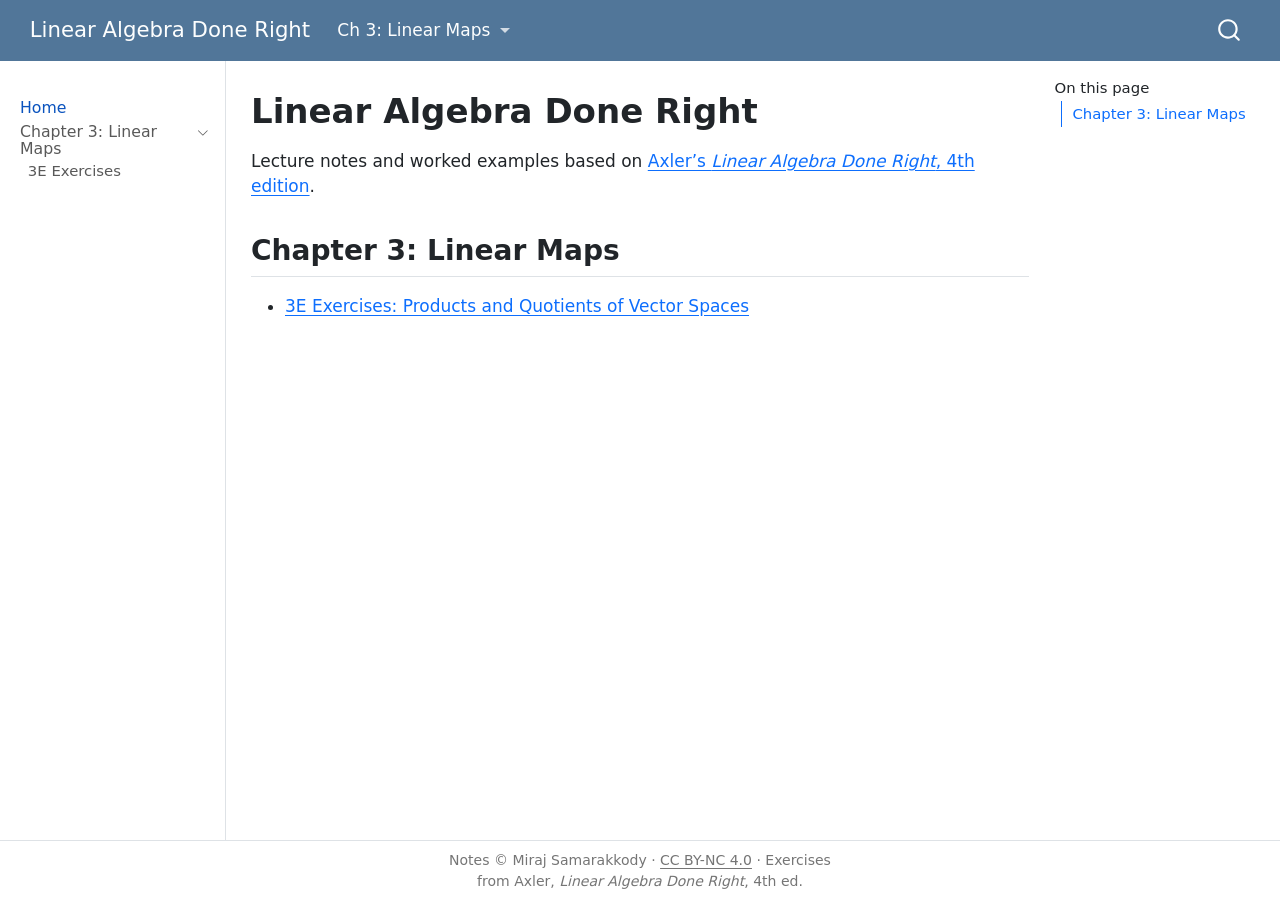
<file: index.html>
<!DOCTYPE html>
<html xmlns="http://www.w3.org/1999/xhtml" lang="en" xml:lang="en"><head>

<meta charset="utf-8">
<meta name="generator" content="quarto-1.10.19">

<meta name="viewport" content="width=device-width, initial-scale=1.0, user-scalable=yes">


<title>Linear Algebra Done Right</title>
<style>
/* Default styles provided by pandoc.
** See https://pandoc.org/MANUAL.html#variables-for-html for config info.
*/
span.smallcaps{font-variant: small-caps;}
div.columns{display: flex; gap: 1.5em;}
div.column{flex: auto;}
@media screen {
div.columns{gap: min(4vw, 1.5em);}
div.column{overflow-x: auto;}
}
div.hanging-indent{margin-left: 1.5em; text-indent: -1.5em;}
ul.task-list{list-style: none;}
ul.task-list li input[type="checkbox"] {
  width: 0.8em;
  margin: 0 0.8em 0.2em -1em; /* quarto-specific, see https://github.com/quarto-dev/quarto-cli/issues/4556 */ 
  vertical-align: middle;
}
</style>


<script src="site_libs/quarto-nav/quarto-nav.js"></script>
<script src="site_libs/quarto-nav/headroom.min.js"></script>
<script src="site_libs/clipboard/clipboard.min.js"></script>
<script src="site_libs/quarto-search/autocomplete.umd.js"></script>
<script src="site_libs/quarto-search/fuse.min.js"></script>
<script src="site_libs/quarto-search/quarto-search.js"></script>
<meta name="quarto:offset" content="./">
<script src="site_libs/quarto-html/quarto.js" type="module"></script>
<script src="site_libs/quarto-html/tabsets/tabsets.js" type="module"></script>
<script src="site_libs/quarto-html/popper.min.js"></script>
<script src="site_libs/quarto-html/tippy.umd.min.js"></script>
<script src="site_libs/quarto-html/anchor.min.js"></script>
<link href="site_libs/quarto-html/tippy.css" rel="stylesheet">
<link href="site_libs/quarto-html/quarto-syntax-highlighting-bf27225e3a48a9273f3daa8f8e829971.css" rel="stylesheet" id="quarto-text-highlighting-styles">
<script src="site_libs/bootstrap/bootstrap.min.js"></script>
<link href="site_libs/bootstrap/bootstrap-icons.css" rel="stylesheet">
<link href="site_libs/bootstrap/bootstrap-02f7aaf726ea8cebdfd28f4ff034e88c.min.css" rel="stylesheet" append-hash="true" id="quarto-bootstrap" data-mode="light">
<script id="quarto-search-options" type="application/json">{
  "location": "navbar",
  "copy-button": false,
  "collapse-after": 3,
  "panel-placement": "end",
  "type": "overlay",
  "limit": 50,
  "keyboard-shortcut": [
    "f",
    "/",
    "s"
  ],
  "show-item-context": false,
  "language": {
    "search-no-results-text": "No results",
    "search-matching-documents-text": "matching documents",
    "search-copy-link-title": "Copy link to search",
    "search-hide-matches-text": "Hide additional matches",
    "search-more-match-text": "more match in this document",
    "search-more-matches-text": "more matches in this document",
    "search-clear-button-title": "Clear",
    "search-text-placeholder": "",
    "search-detached-cancel-button-title": "Cancel",
    "search-submit-button-title": "Submit",
    "search-label": "Search"
  }
}</script>


</head>

<body class="nav-sidebar docked nav-fixed quarto-light">

<div id="quarto-search-results"></div>
  <header id="quarto-header" class="headroom fixed-top">
    <nav class="navbar navbar-expand-lg " data-bs-theme="dark">
      <div class="navbar-container container-fluid">
      <div class="navbar-brand-container mx-auto">
    <a class="navbar-brand" href="./index.html">
    <span class="navbar-title">Linear Algebra Done Right</span>
    </a>
  </div>
            <div id="quarto-search" class="" title="Search"></div>
          <button class="navbar-toggler" type="button" data-bs-toggle="collapse" data-bs-target="#navbarCollapse" aria-controls="navbarCollapse" role="menu" aria-expanded="false" aria-label="Toggle navigation" onclick="if (window.quartoToggleHeadroom) { window.quartoToggleHeadroom(); }">
  <span class="navbar-toggler-icon"></span>
</button>
          <div class="collapse navbar-collapse" id="navbarCollapse">
            <ul class="navbar-nav navbar-nav-scroll me-auto">
  <li class="nav-item dropdown ">
    <a class="nav-link dropdown-toggle" href="#" id="nav-menu-ch-3-linear-maps" role="link" data-bs-toggle="dropdown" aria-expanded="false">
 <span class="menu-text">Ch 3: Linear Maps</span>
    </a>
    <ul class="dropdown-menu" aria-labelledby="nav-menu-ch-3-linear-maps">    
        <li>
    <a class="dropdown-item" href="./exercises_3e.html">
 <span class="dropdown-text">3E Exercises</span></a>
  </li>  
    </ul>
  </li>
</ul>
          </div> <!-- /navcollapse -->
            <div class="quarto-navbar-tools">
</div>
      </div> <!-- /container-fluid -->
    </nav>
  <nav class="quarto-secondary-nav">
    <div class="container-fluid d-flex">
      <button type="button" class="quarto-btn-toggle btn" data-bs-toggle="collapse" role="button" data-bs-target=".quarto-sidebar-collapse-item" aria-controls="quarto-sidebar" aria-expanded="false" aria-label="Toggle sidebar navigation" onclick="if (window.quartoToggleHeadroom) { window.quartoToggleHeadroom(); }">
        <i class="bi bi-layout-text-sidebar-reverse"></i>
      </button>
        <nav class="quarto-page-breadcrumbs" aria-label="breadcrumb"><ol class="breadcrumb"><li class="breadcrumb-item"><a href="./index.html">Home</a></li></ol></nav>
        <a class="flex-grow-1" role="navigation" data-bs-toggle="collapse" data-bs-target=".quarto-sidebar-collapse-item" aria-controls="quarto-sidebar" aria-expanded="false" aria-label="Toggle sidebar navigation" onclick="if (window.quartoToggleHeadroom) { window.quartoToggleHeadroom(); }">      
        </a>
    </div>
  </nav>
</header>
<!-- content -->
<div id="quarto-content" class="quarto-container page-columns page-rows-contents page-layout-article page-navbar">
<!-- sidebar -->
  <nav id="quarto-sidebar" class="sidebar collapse collapse-horizontal quarto-sidebar-collapse-item sidebar-navigation docked overflow-auto">
    <div class="sidebar-menu-container"> 
    <ul class="list-unstyled mt-1">
        <li class="sidebar-item">
  <div class="sidebar-item-container"> 
  <a href="./index.html" class="sidebar-item-text sidebar-link active">
 <span class="menu-text">Home</span></a>
  </div>
</li>
        <li class="sidebar-item sidebar-item-section">
      <div class="sidebar-item-container"> 
            <a class="sidebar-item-text sidebar-link text-start" data-bs-toggle="collapse" data-bs-target="#quarto-sidebar-section-1" role="navigation" aria-expanded="true">
 <span class="menu-text">Chapter 3: Linear Maps</span></a>
          <a class="sidebar-item-toggle text-start" data-bs-toggle="collapse" data-bs-target="#quarto-sidebar-section-1" role="navigation" aria-expanded="true" aria-label="Toggle section">
            <i class="bi bi-chevron-right ms-2"></i>
          </a> 
      </div>
      <ul id="quarto-sidebar-section-1" class="collapse list-unstyled sidebar-section depth1 show">  
          <li class="sidebar-item">
  <div class="sidebar-item-container"> 
  <a href="./exercises_3e.html" class="sidebar-item-text sidebar-link">
 <span class="menu-text">3E Exercises</span></a>
  </div>
</li>
      </ul>
  </li>
    </ul>
    </div>
</nav>
<div id="quarto-sidebar-glass" class="quarto-sidebar-collapse-item" data-bs-toggle="collapse" data-bs-target=".quarto-sidebar-collapse-item"></div>
<!-- margin-sidebar -->
    <div id="quarto-margin-sidebar" class="sidebar margin-sidebar">
        <nav id="TOC" role="doc-toc" class="toc-active">
    <h2 id="toc-title">On this page</h2>
   
  <ul>
  <li><a href="#chapter-3-linear-maps" id="toc-chapter-3-linear-maps" class="nav-link active" data-scroll-target="#chapter-3-linear-maps">Chapter 3: Linear Maps</a></li>
  </ul>
</nav>
    </div>
<!-- main -->
<main class="content" id="quarto-document-content">

<header id="title-block-header" class="quarto-title-block default">
<div class="quarto-title">
<h1 class="title">Linear Algebra Done Right</h1>
</div>



<div class="quarto-title-meta">

    
  
    
  </div>
  


</header>


<p>Lecture notes and worked examples based on <a href="https://linear.axler.net/LADR4e.pdf">Axler’s <em>Linear Algebra Done Right</em>, 4th edition</a>.</p>
<section id="chapter-3-linear-maps" class="level2">
<h2 class="anchored" data-anchor-id="chapter-3-linear-maps">Chapter 3: Linear Maps</h2>
<ul>
<li><a href="./exercises_3e.html">3E Exercises: Products and Quotients of Vector Spaces</a></li>
</ul>


</section>

</main> <!-- /main -->
<script id="quarto-html-after-body" type="application/javascript">
  window.document.addEventListener("DOMContentLoaded", function (event) {
    const icon = "";
    const anchorJS = new window.AnchorJS();
    anchorJS.options = {
      placement: 'right',
      icon: icon
    };
    anchorJS.add('.anchored');
    const isCodeAnnotation = (el) => {
      for (const clz of el.classList) {
        if (clz.startsWith('code-annotation-')) {                     
          return true;
        }
      }
      return false;
    }
    const onCopySuccess = function(e) {
      // button target
      const button = e.trigger;
      // don't keep focus
      button.blur();
      // flash "checked"
      button.classList.add('code-copy-button-checked');
      var currentTitle = button.getAttribute("title");
      button.setAttribute("title", "Copied!");
      let tooltip;
      if (window.bootstrap) {
        button.setAttribute("data-bs-toggle", "tooltip");
        button.setAttribute("data-bs-placement", "left");
        button.setAttribute("data-bs-title", "Copied!");
        tooltip = new bootstrap.Tooltip(button, 
          { trigger: "manual", 
            customClass: "code-copy-button-tooltip",
            offset: [0, -8]});
        tooltip.show();    
      }
      setTimeout(function() {
        if (tooltip) {
          tooltip.hide();
          button.removeAttribute("data-bs-title");
          button.removeAttribute("data-bs-toggle");
          button.removeAttribute("data-bs-placement");
        }
        button.setAttribute("title", currentTitle);
        button.classList.remove('code-copy-button-checked');
      }, 1000);
      // clear code selection
      e.clearSelection();
    }
    const getTextToCopy = function(trigger) {
      const outerScaffold = trigger.parentElement.cloneNode(true);
      const codeEl = outerScaffold.querySelector('code');
      for (const childEl of codeEl.children) {
        if (isCodeAnnotation(childEl)) {
          childEl.remove();
        }
      }
      return codeEl.innerText;
    }
    const clipboard = new window.ClipboardJS('.code-copy-button:not([data-in-quarto-modal])', {
      text: getTextToCopy
    });
    clipboard.on('success', onCopySuccess);
    if (window.document.getElementById('quarto-embedded-source-code-modal')) {
      const clipboardModal = new window.ClipboardJS('.code-copy-button[data-in-quarto-modal]', {
        text: getTextToCopy,
        container: window.document.getElementById('quarto-embedded-source-code-modal')
      });
      clipboardModal.on('success', onCopySuccess);
    }
      var localhostRegex = new RegExp(/^(?:http|https):\/\/localhost\:?[0-9]*\//);
      var mailtoRegex = new RegExp(/^mailto:/);
        var filterRegex = new RegExp("https:\/\/mirajcs\.github\.io\/linear_algebra_done_right\/");
      var isInternal = (href) => {
          return filterRegex.test(href) || localhostRegex.test(href) || mailtoRegex.test(href);
      }
      // Inspect non-navigation links and adorn them if external
     var links = window.document.querySelectorAll('a[href]:not(.nav-link):not(.navbar-brand):not(.toc-action):not(.sidebar-link):not(.sidebar-item-toggle):not(.pagination-link):not(.no-external):not([aria-hidden]):not(.dropdown-item):not(.quarto-navigation-tool):not(.about-link)');
      for (var i=0; i<links.length; i++) {
        const link = links[i];
        if (!isInternal(link.href)) {
          // undo the damage that might have been done by quarto-nav.js in the case of
          // links that we want to consider external
          if (link.dataset.originalHref !== undefined) {
            link.href = link.dataset.originalHref;
          }
        }
      }
    function tippyHover(el, contentFn, onTriggerFn, onUntriggerFn) {
      const config = {
        allowHTML: true,
        maxWidth: 500,
        delay: 100,
        arrow: false,
        appendTo: function(el) {
            return el.parentElement;
        },
        interactive: true,
        interactiveBorder: 10,
        theme: 'quarto',
        placement: 'bottom-start',
      };
      if (contentFn) {
        config.content = contentFn;
      }
      if (onTriggerFn) {
        config.onTrigger = onTriggerFn;
      }
      if (onUntriggerFn) {
        config.onUntrigger = onUntriggerFn;
      }
      window.tippy(el, config); 
    }
    const noterefs = window.document.querySelectorAll('a[role="doc-noteref"]');
    for (var i=0; i<noterefs.length; i++) {
      const ref = noterefs[i];
      tippyHover(ref, function() {
        // use id or data attribute instead here
        let href = ref.getAttribute('data-footnote-href') || ref.getAttribute('href');
        try { href = new URL(href).hash; } catch {}
        const id = href.replace(/^#\/?/, "");
        const note = window.document.getElementById(id);
        if (note) {
          return note.innerHTML;
        } else {
          return "";
        }
      });
    }
    const xrefs = window.document.querySelectorAll('a.quarto-xref');
    const processXRef = (id, note) => {
      // Strip column container classes
      const stripColumnClz = (el) => {
        el.classList.remove("page-full", "page-columns");
        if (el.children) {
          for (const child of el.children) {
            stripColumnClz(child);
          }
        }
      }
      stripColumnClz(note)
      if (id === null || id.startsWith('sec-')) {
        // Special case sections, only their first couple elements
        const container = document.createElement("div");
        if (note.children && note.children.length > 2) {
          container.appendChild(note.children[0].cloneNode(true));
          for (let i = 1; i < note.children.length; i++) {
            const child = note.children[i];
            if (child.tagName === "P" && child.innerText === "") {
              continue;
            } else {
              container.appendChild(child.cloneNode(true));
              break;
            }
          }
          if (window.Quarto?.typesetMath) {
            window.Quarto.typesetMath(container);
          }
          return container.innerHTML
        } else {
          if (window.Quarto?.typesetMath) {
            window.Quarto.typesetMath(note);
          }
          return note.innerHTML;
        }
      } else {
        // Remove any anchor links if they are present
        const anchorLink = note.querySelector('a.anchorjs-link');
        if (anchorLink) {
          anchorLink.remove();
        }
        if (window.Quarto?.typesetMath) {
          window.Quarto.typesetMath(note);
        }
        if (note.classList.contains("callout")) {
          return note.outerHTML;
        } else {
          return note.innerHTML;
        }
      }
    }
    for (var i=0; i<xrefs.length; i++) {
      const xref = xrefs[i];
      tippyHover(xref, undefined, function(instance) {
        instance.disable();
        let url = xref.getAttribute('href');
        let hash = undefined; 
        if (url.startsWith('#')) {
          hash = url;
        } else {
          try { hash = new URL(url).hash; } catch {}
        }
        if (hash) {
          const id = hash.replace(/^#\/?/, "");
          const note = window.document.getElementById(id);
          if (note !== null) {
            try {
              const html = processXRef(id, note.cloneNode(true));
              instance.setContent(html);
            } finally {
              instance.enable();
              instance.show();
            }
          } else {
            // See if we can fetch this
            fetch(url.split('#')[0])
            .then(res => res.text())
            .then(html => {
              const parser = new DOMParser();
              const htmlDoc = parser.parseFromString(html, "text/html");
              const note = htmlDoc.getElementById(id);
              if (note !== null) {
                const html = processXRef(id, note);
                instance.setContent(html);
              } 
            }).finally(() => {
              instance.enable();
              instance.show();
            });
          }
        } else {
          // See if we can fetch a full url (with no hash to target)
          // This is a special case and we should probably do some content thinning / targeting
          fetch(url)
          .then(res => res.text())
          .then(html => {
            const parser = new DOMParser();
            const htmlDoc = parser.parseFromString(html, "text/html");
            const note = htmlDoc.querySelector('main.content');
            if (note !== null) {
              // This should only happen for chapter cross references
              // (since there is no id in the URL)
              // remove the first header
              if (note.children.length > 0 && note.children[0].tagName === "HEADER") {
                note.children[0].remove();
              }
              const html = processXRef(null, note);
              instance.setContent(html);
            } 
          }).finally(() => {
            instance.enable();
            instance.show();
          });
        }
      }, function(instance) {
      });
    }
        let selectedAnnoteEl;
        const selectorForAnnotation = ( cell, annotation) => {
          let cellAttr = 'data-code-cell="' + cell + '"';
          let lineAttr = 'data-code-annotation="' +  annotation + '"';
          const selector = 'span[' + cellAttr + '][' + lineAttr + ']';
          return selector;
        }
        const selectCodeLines = (annoteEl) => {
          const doc = window.document;
          const targetCell = annoteEl.getAttribute("data-target-cell");
          const targetAnnotation = annoteEl.getAttribute("data-target-annotation");
          const annoteSpan = window.document.querySelector(selectorForAnnotation(targetCell, targetAnnotation));
          const lines = annoteSpan.getAttribute("data-code-lines").split(",");
          const lineIds = lines.map((line) => {
            return targetCell + "-" + line;
          })
          let top = null;
          let height = null;
          let parent = null;
          if (lineIds.length > 0) {
              //compute the position of the single el (top and bottom and make a div)
              const el = window.document.getElementById(lineIds[0]);
              top = el.offsetTop;
              height = el.offsetHeight;
              parent = el.parentElement.parentElement;
            if (lineIds.length > 1) {
              const lastEl = window.document.getElementById(lineIds[lineIds.length - 1]);
              const bottom = lastEl.offsetTop + lastEl.offsetHeight;
              height = bottom - top;
            }
            if (top !== null && height !== null && parent !== null) {
              // cook up a div (if necessary) and position it 
              let div = window.document.getElementById("code-annotation-line-highlight");
              if (div === null) {
                div = window.document.createElement("div");
                div.setAttribute("id", "code-annotation-line-highlight");
                div.style.position = 'absolute';
                parent.appendChild(div);
              }
              div.style.top = top - 2 + "px";
              div.style.height = height + 4 + "px";
              div.style.left = 0;
              let gutterDiv = window.document.getElementById("code-annotation-line-highlight-gutter");
              if (gutterDiv === null) {
                gutterDiv = window.document.createElement("div");
                gutterDiv.setAttribute("id", "code-annotation-line-highlight-gutter");
                gutterDiv.style.position = 'absolute';
                const codeCell = window.document.getElementById(targetCell);
                const gutter = codeCell.querySelector('.code-annotation-gutter');
                gutter.appendChild(gutterDiv);
              }
              gutterDiv.style.top = top - 2 + "px";
              gutterDiv.style.height = height + 4 + "px";
            }
            selectedAnnoteEl = annoteEl;
          }
        };
        const unselectCodeLines = () => {
          const elementsIds = ["code-annotation-line-highlight", "code-annotation-line-highlight-gutter"];
          elementsIds.forEach((elId) => {
            const div = window.document.getElementById(elId);
            if (div) {
              div.remove();
            }
          });
          selectedAnnoteEl = undefined;
        };
          // Handle positioning of the toggle
      window.addEventListener(
        "resize",
        throttle(() => {
          elRect = undefined;
          if (selectedAnnoteEl) {
            selectCodeLines(selectedAnnoteEl);
          }
        }, 10)
      );
      function throttle(fn, ms) {
      let throttle = false;
      let timer;
        return (...args) => {
          if(!throttle) { // first call gets through
              fn.apply(this, args);
              throttle = true;
          } else { // all the others get throttled
              if(timer) clearTimeout(timer); // cancel #2
              timer = setTimeout(() => {
                fn.apply(this, args);
                timer = throttle = false;
              }, ms);
          }
        };
      }
        // Attach click handler to the DT
        const annoteDls = window.document.querySelectorAll('dt[data-target-cell]');
        for (const annoteDlNode of annoteDls) {
          annoteDlNode.addEventListener('click', (event) => {
            const clickedEl = event.target;
            if (clickedEl !== selectedAnnoteEl) {
              unselectCodeLines();
              const activeEl = window.document.querySelector('dt[data-target-cell].code-annotation-active');
              if (activeEl) {
                activeEl.classList.remove('code-annotation-active');
              }
              selectCodeLines(clickedEl);
              clickedEl.classList.add('code-annotation-active');
            } else {
              // Unselect the line
              unselectCodeLines();
              clickedEl.classList.remove('code-annotation-active');
            }
          });
        }
    const findCites = (el) => {
      const parentEl = el.parentElement;
      if (parentEl) {
        const cites = parentEl.dataset.cites;
        if (cites) {
          return {
            el,
            cites: cites.split(' ')
          };
        } else {
          return findCites(el.parentElement)
        }
      } else {
        return undefined;
      }
    };
    var bibliorefs = window.document.querySelectorAll('a[role="doc-biblioref"]');
    for (var i=0; i<bibliorefs.length; i++) {
      const ref = bibliorefs[i];
      const citeInfo = findCites(ref);
      if (citeInfo) {
        tippyHover(citeInfo.el, function() {
          var popup = window.document.createElement('div');
          citeInfo.cites.forEach(function(cite) {
            var citeDiv = window.document.createElement('div');
            citeDiv.classList.add('hanging-indent');
            citeDiv.classList.add('csl-entry');
            var biblioDiv = window.document.getElementById('ref-' + cite);
            if (biblioDiv) {
              citeDiv.innerHTML = biblioDiv.innerHTML;
            }
            popup.appendChild(citeDiv);
          });
          return popup.innerHTML;
        });
      }
    }
  });
  </script>
</div> <!-- /content -->
<footer class="footer">
  <div class="nav-footer">
    <div class="nav-footer-left">
      &nbsp;
    </div>   
    <div class="nav-footer-center">
<p>Notes © Miraj Samarakkody · <a href="https://creativecommons.org/licenses/by-nc/4.0/">CC BY-NC 4.0</a> · Exercises from Axler, <em>Linear Algebra Done Right</em>, 4th ed.</p>
</div>
    <div class="nav-footer-right">
      &nbsp;
    </div>
  </div>
</footer>




</body></html>
</file>
<file: site_libs/quarto-html/tippy.css>
.tippy-box[data-animation=fade][data-state=hidden]{opacity:0}[data-tippy-root]{max-width:calc(100vw - 10px)}.tippy-box{position:relative;background-color:#333;color:#fff;border-radius:4px;font-size:14px;line-height:1.4;white-space:normal;outline:0;transition-property:transform,visibility,opacity}.tippy-box[data-placement^=top]>.tippy-arrow{bottom:0}.tippy-box[data-placement^=top]>.tippy-arrow:before{bottom:-7px;left:0;border-width:8px 8px 0;border-top-color:initial;transform-origin:center top}.tippy-box[data-placement^=bottom]>.tippy-arrow{top:0}.tippy-box[data-placement^=bottom]>.tippy-arrow:before{top:-7px;left:0;border-width:0 8px 8px;border-bottom-color:initial;transform-origin:center bottom}.tippy-box[data-placement^=left]>.tippy-arrow{right:0}.tippy-box[data-placement^=left]>.tippy-arrow:before{border-width:8px 0 8px 8px;border-left-color:initial;right:-7px;transform-origin:center left}.tippy-box[data-placement^=right]>.tippy-arrow{left:0}.tippy-box[data-placement^=right]>.tippy-arrow:before{left:-7px;border-width:8px 8px 8px 0;border-right-color:initial;transform-origin:center right}.tippy-box[data-inertia][data-state=visible]{transition-timing-function:cubic-bezier(.54,1.5,.38,1.11)}.tippy-arrow{width:16px;height:16px;color:#333}.tippy-arrow:before{content:"";position:absolute;border-color:transparent;border-style:solid}.tippy-content{position:relative;padding:5px 9px;z-index:1}
</file>
<file: site_libs/quarto-html/quarto-syntax-highlighting-bf27225e3a48a9273f3daa8f8e829971.css>
/* quarto syntax highlight colors */
:root {
  --quarto-hl-ot-color: #003B4F;
  --quarto-hl-at-color: #657422;
  --quarto-hl-ss-color: #20794D;
  --quarto-hl-an-color: #5E5E5E;
  --quarto-hl-fu-color: #4758AB;
  --quarto-hl-st-color: #20794D;
  --quarto-hl-cf-color: #003B4F;
  --quarto-hl-op-color: #5E5E5E;
  --quarto-hl-er-color: #AD0000;
  --quarto-hl-bn-color: #AD0000;
  --quarto-hl-al-color: #AD0000;
  --quarto-hl-va-color: #111111;
  --quarto-hl-bu-color: inherit;
  --quarto-hl-ex-color: inherit;
  --quarto-hl-pp-color: #AD0000;
  --quarto-hl-in-color: #5E5E5E;
  --quarto-hl-vs-color: #20794D;
  --quarto-hl-wa-color: #5E5E5E;
  --quarto-hl-do-color: #5E5E5E;
  --quarto-hl-im-color: #00769E;
  --quarto-hl-ch-color: #20794D;
  --quarto-hl-dt-color: #AD0000;
  --quarto-hl-fl-color: #AD0000;
  --quarto-hl-co-color: #5E5E5E;
  --quarto-hl-cv-color: #5E5E5E;
  --quarto-hl-cn-color: #8f5902;
  --quarto-hl-sc-color: #5E5E5E;
  --quarto-hl-dv-color: #AD0000;
  --quarto-hl-kw-color: #003B4F;
}

/* other quarto variables */
:root {
  --quarto-font-monospace: SFMono-Regular, Menlo, Monaco, Consolas, "Liberation Mono", "Courier New", monospace;
}

/* syntax highlight based on Pandoc's rules */
pre > code.sourceCode > span {
  color: #003B4F;
}

code.sourceCode > span {
  color: #003B4F;
}

div.sourceCode,
div.sourceCode pre.sourceCode {
  color: #003B4F;
}

/* Normal */
code span {
  color: #003B4F;
}

/* Alert */
code span.al {
  color: #AD0000;
  font-style: inherit;
}

/* Annotation */
code span.an {
  color: #5E5E5E;
  font-style: inherit;
}

/* Attribute */
code span.at {
  color: #657422;
  font-style: inherit;
}

/* BaseN */
code span.bn {
  color: #AD0000;
  font-style: inherit;
}

/* BuiltIn */
code span.bu {
  font-style: inherit;
}

/* ControlFlow */
code span.cf {
  color: #003B4F;
  font-weight: bold;
  font-style: inherit;
}

/* Char */
code span.ch {
  color: #20794D;
  font-style: inherit;
}

/* Constant */
code span.cn {
  color: #8f5902;
  font-style: inherit;
}

/* Comment */
code span.co {
  color: #5E5E5E;
  font-style: inherit;
}

/* CommentVar */
code span.cv {
  color: #5E5E5E;
  font-style: italic;
}

/* Documentation */
code span.do {
  color: #5E5E5E;
  font-style: italic;
}

/* DataType */
code span.dt {
  color: #AD0000;
  font-style: inherit;
}

/* DecVal */
code span.dv {
  color: #AD0000;
  font-style: inherit;
}

/* Error */
code span.er {
  color: #AD0000;
  font-style: inherit;
}

/* Extension */
code span.ex {
  font-style: inherit;
}

/* Float */
code span.fl {
  color: #AD0000;
  font-style: inherit;
}

/* Function */
code span.fu {
  color: #4758AB;
  font-style: inherit;
}

/* Import */
code span.im {
  color: #00769E;
  font-style: inherit;
}

/* Information */
code span.in {
  color: #5E5E5E;
  font-style: inherit;
}

/* Keyword */
code span.kw {
  color: #003B4F;
  font-weight: bold;
  font-style: inherit;
}

/* Operator */
code span.op {
  color: #5E5E5E;
  font-style: inherit;
}

/* Other */
code span.ot {
  color: #003B4F;
  font-style: inherit;
}

/* Preprocessor */
code span.pp {
  color: #AD0000;
  font-style: inherit;
}

/* SpecialChar */
code span.sc {
  color: #5E5E5E;
  font-style: inherit;
}

/* SpecialString */
code span.ss {
  color: #20794D;
  font-style: inherit;
}

/* String */
code span.st {
  color: #20794D;
  font-style: inherit;
}

/* Variable */
code span.va {
  color: #111111;
  font-style: inherit;
}

/* VerbatimString */
code span.vs {
  color: #20794D;
  font-style: inherit;
}

/* Warning */
code span.wa {
  color: #5E5E5E;
  font-style: italic;
}

.prevent-inlining {
  content: "</";
}

/*# sourceMappingURL=8be38f48d34c45af72792cbd699585e7.css.map */
</file>
